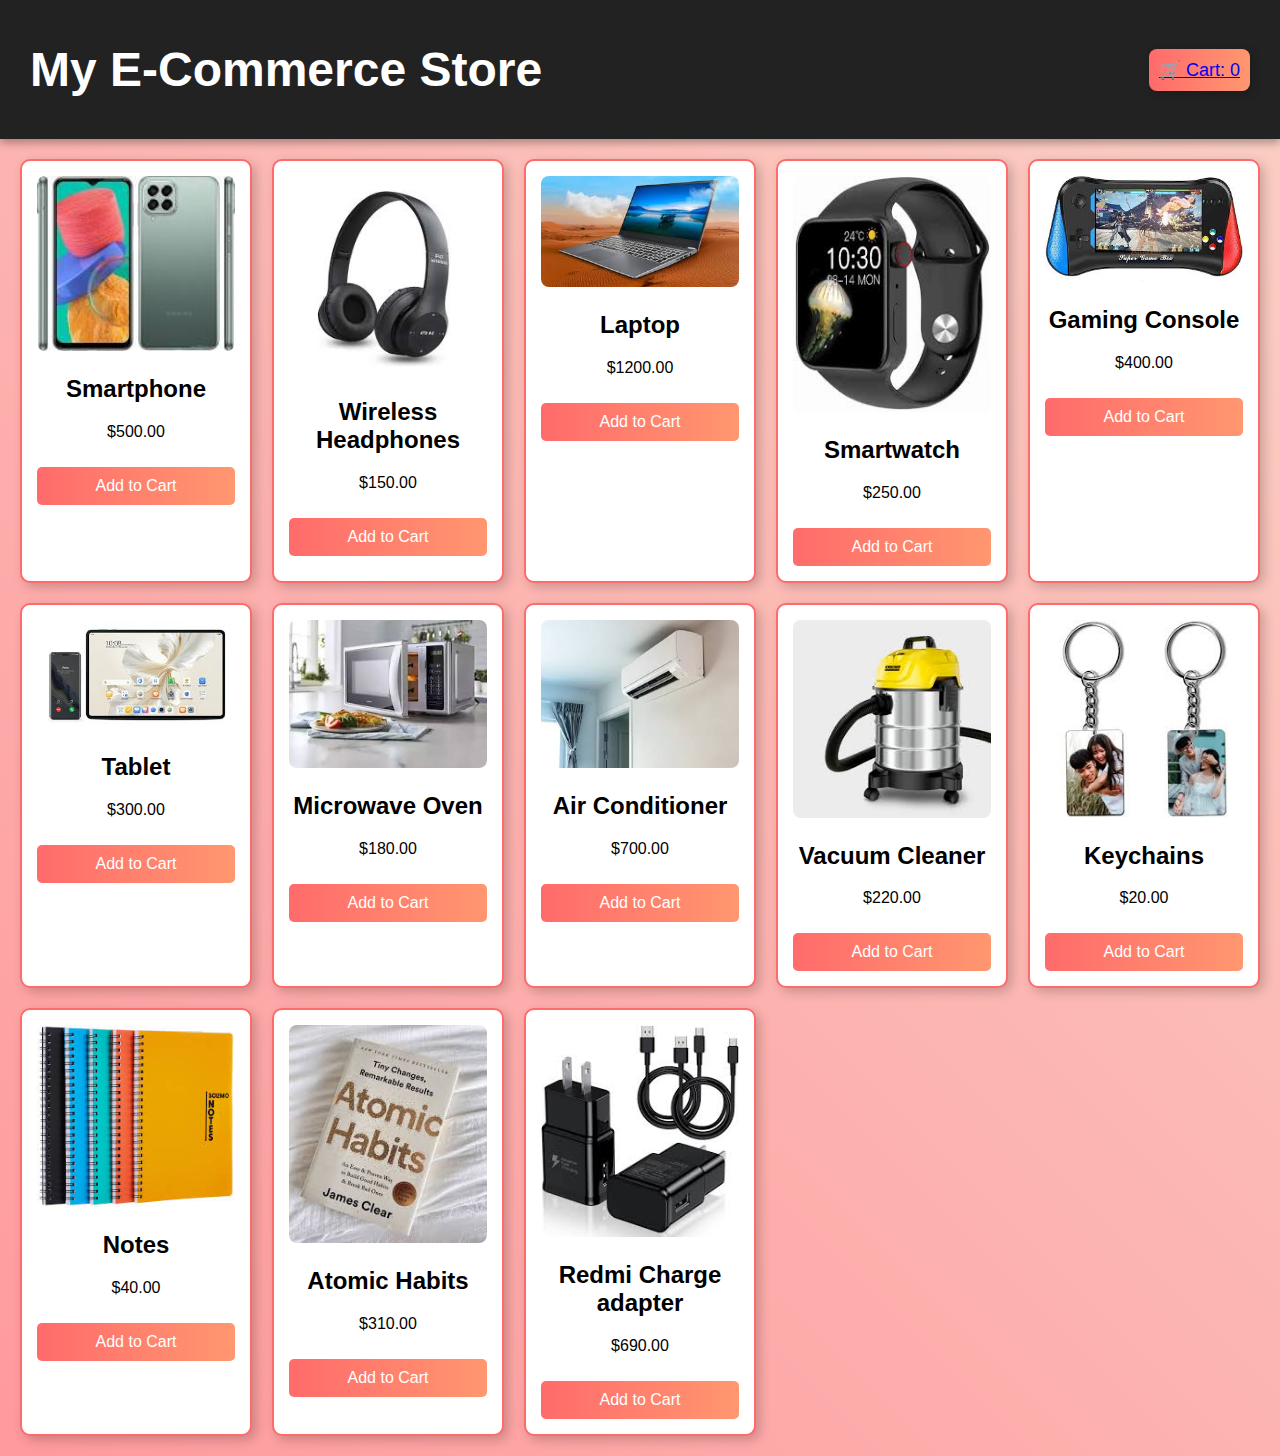
<file: index.html>
<!DOCTYPE html>
<html lang="en">

<head>
    <meta charset="UTF-8">
    <meta name="viewport" content="width=device-width, initial-scale=1.0">
    <title>My E-Commerce Store</title>
    <link rel="stylesheet" href="style.css">
</head>

<body>
    <header>
        <h1>My E-Commerce Store</h1>
        <div class="cart">
            <a href="cart.html">🛒 Cart: <span id="cart-count">0</span></a>
        </div>
    </header>

    <section class="products">
        <div class="product">
            <img src="images/product1.jpg" alt="Smartphone">
            <h2>Smartphone</h2>
            <p>$500.00</p>
            <button onclick="addToCart('Smartphone', 500)">Add to Cart</button>
        </div>

        <div class="product">
            <img src="images/product2.jpg" alt="Wireless Headphones">
            <h2>Wireless Headphones</h2>
            <p>$150.00</p>
            <button onclick="addToCart('Wireless Headphones', 150)">Add to Cart</button>
        </div>

        <div class="product">
            <img src="images/product3.jpg" alt="Laptop">
            <h2>Laptop</h2>
            <p>$1200.00</p>
            <button onclick="addToCart('Laptop', 1200)">Add to Cart</button>
        </div>

        <div class="product">
            <img src="images/product4.jpg" alt="Smartwatch">
            <h2>Smartwatch</h2>
            <p>$250.00</p>
            <button onclick="addToCart('Smartwatch', 250)">Add to Cart</button>
        </div>

        <div class="product">
            <img src="images/product5.jpg" alt="Gaming Console">
            <h2>Gaming Console</h2>
            <p>$400.00</p>
            <button onclick="addToCart('Gaming Console', 400)">Add to Cart</button>
        </div>

        <div class="product">
            <img src="images/product6.jpg" alt="Tablet">
            <h2>Tablet</h2>
            <p>$300.00</p>
            <button onclick="addToCart('Tablet', 300)">Add to Cart</button>
        </div>


        <div class="product">
            <img src="images/product7.jpg" alt="Microwave Oven">
            <h2>Microwave Oven</h2>
            <p>$180.00</p>
            <button onclick="addToCart('Microwave Oven', 180)">Add to Cart</button>
        </div>
        
        <div class="product">
            <img src="images/product8.jpg" alt="Air Conditioner">
            <h2>Air Conditioner</h2>
            <p>$700.00</p>
            <button onclick="addToCart('Air Conditioner', 700)">Add to Cart</button>
        </div>

        <div class="product">
            <img src="images/product9.jpg" alt="Vacuum Cleaner">
            <h2>Vacuum Cleaner</h2>
            <p>$220.00</p>
            <button onclick="addToCart('Vacuum Cleaner', 220)">Add to Cart</button>
        </div>

        <div class="product">
            <img src="images/product10.jpg" alt="key chain">
            <h2>Keychains</h2>
            <p>$20.00</p>
            <button onclick="addToCart('keychains', 220)">Add to Cart</button>
        </div>

        <div class="product">
            <img src="images/product11.jpg" alt="key chain">
            <h2>Notes</h2>
            <p>$40.00</p>
            <button onclick="addToCart('keychains', 220)">Add to Cart</button>
        </div>

        <div class="product">
            <img src="images/product12.jpg" alt="key chain">
            <h2>Atomic Habits</h2>
            <p>$310.00</p>
            <button onclick="addToCart('keychains', 220)">Add to Cart</button>
        </div>
        <div class="product">
            <img src="images/product13.jpg" alt="key chain">
            <h2>Redmi Charge adapter</h2>
            <p>$690.00</p>
            <button onclick="addToCart('keychains', 220)">Add to Cart</button>
        </div>
    </section>

    <script src="script.js"></script>
</body>

</html>
</file>
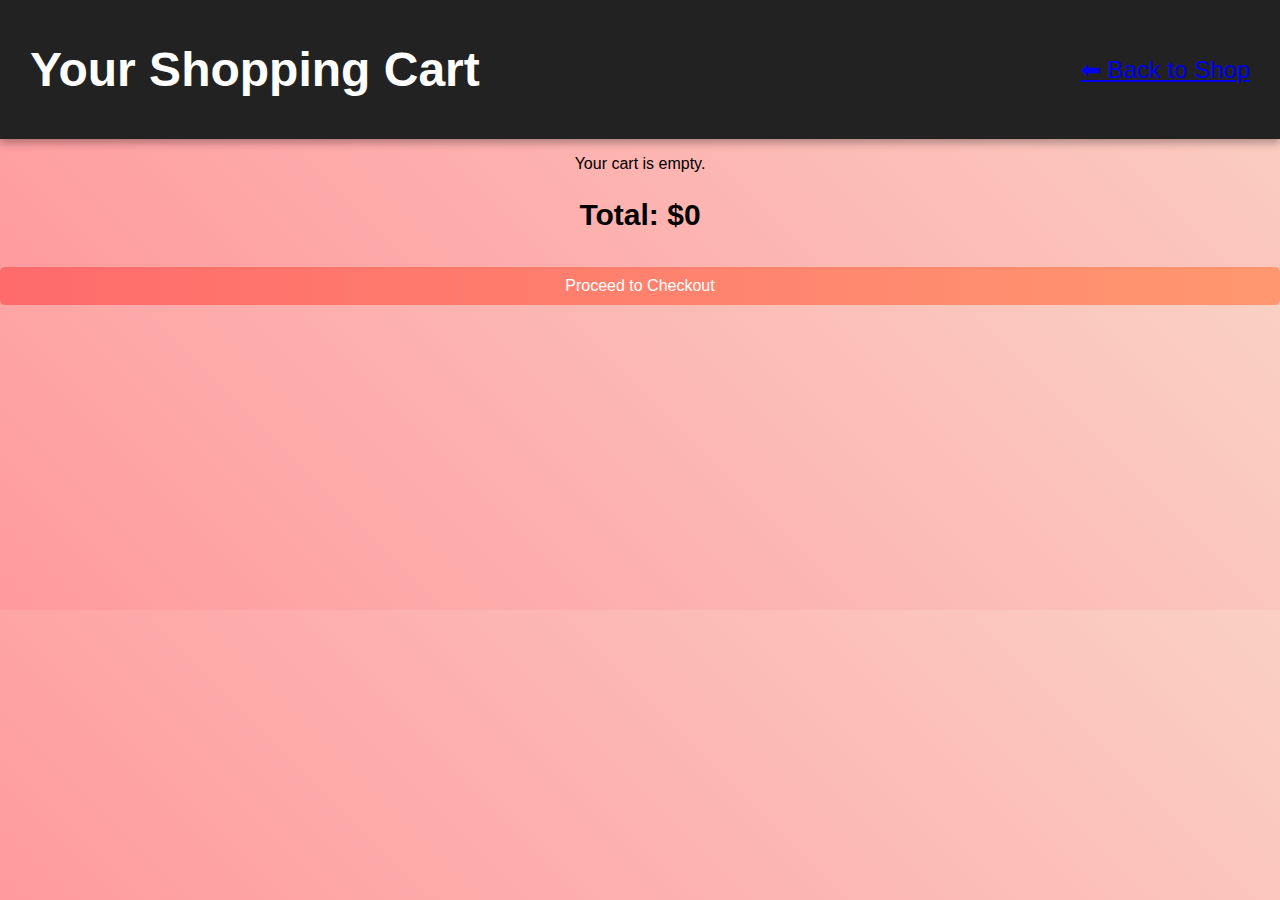
<file: cart.html>
<!DOCTYPE html>
<html lang="en">

<head>
    <meta charset="UTF-8">
    <meta name="viewport" content="width=device-width, initial-scale=1.0">
    <title>Shopping Cart</title>
    <link rel="stylesheet" href="style.css">
</head>

<body>
    <header>
        <h1>Your Shopping Cart</h1>
        <a href="index.html">⬅ Back to Shop</a>
    </header>

    <section id="cart-items">
        <p>Your cart is empty.</p>
    </section>

    <div class="cart-total">
        <h2>Total: $<span id="cart-total">0</span></h2>
        <button onclick="checkout()">Proceed to Checkout</button>
    </div>

    <script src="script.js"></script>
</body>

</html>
</file>
<file: style.css>
body {
    font-family: Arial, sans-serif;
    margin: 0;
    padding: 0;
    text-align: center;
    background: linear-gradient(45deg, #ff9a9e, #fad0c4);
}

header {
    background: #222;
    color: white;
    padding: 15px 0;
    font-size: 24px;
    box-shadow: 0 4px 8px rgba(0, 0, 0, 0.3);
    display: flex;
    justify-content: space-between;
    align-items: center;
    padding: 10px 30px;
}

.cart {
    font-size: 18px;
    background: linear-gradient(90deg, #ff6b6b, #ff9770);
    color: white;
    padding: 10px;
    border-radius: 8px;
    box-shadow: 3px 3px 10px rgba(0, 0, 0, 0.2);
    transition: transform 0.3s ease-in-out, box-shadow 0.3s ease-in-out;
}

.cart:hover {
    transform: scale(1.1);
    box-shadow: 5px 5px 15px rgba(0, 0, 0, 0.3);
}

.products {
    display: grid;
    grid-template-columns: repeat(auto-fit, minmax(220px, 1fr));
    gap: 20px;
    padding: 20px;
}

.product {
    border: 2px solid #ff6b6b;
    padding: 15px;
    border-radius: 10px;
    box-shadow: 4px 4px 12px rgba(0, 0, 0, 0.2);
    transition: transform 0.3s ease-in-out, box-shadow 0.3s ease-in-out;
    background: white;
}

.product:hover {
    transform: scale(1.05);
    box-shadow: 6px 6px 15px rgba(0, 0, 0, 0.3);
}

.product img {
    width: 100%;
    border-radius: 8px;
}

button {
    background: linear-gradient(90deg, #ff6b6b, #ff9770);
    color: white;
    border: none;
    padding: 10px;
    cursor: pointer;
    width: 100%;
    margin-top: 10px;
    font-size: 16px;
    border-radius: 5px;
    transition: background 0.3s ease, transform 0.2s ease-in-out;
}

button:hover {
    background: linear-gradient(90deg, #ff9770, #ff6b6b);
    transform: scale(1.05);
}

.cart-total {
    margin-top: 20px;
    font-size: 20px;
}

.cart-item {
    display: flex;
    justify-content: space-between;
    margin: 10px;
    padding: 10px;
    border: 2px solid #ff6b6b;
    border-radius: 8px;
    background: white;
    box-shadow: 2px 2px 8px rgba(0, 0, 0, 0.1);
}
</file>
